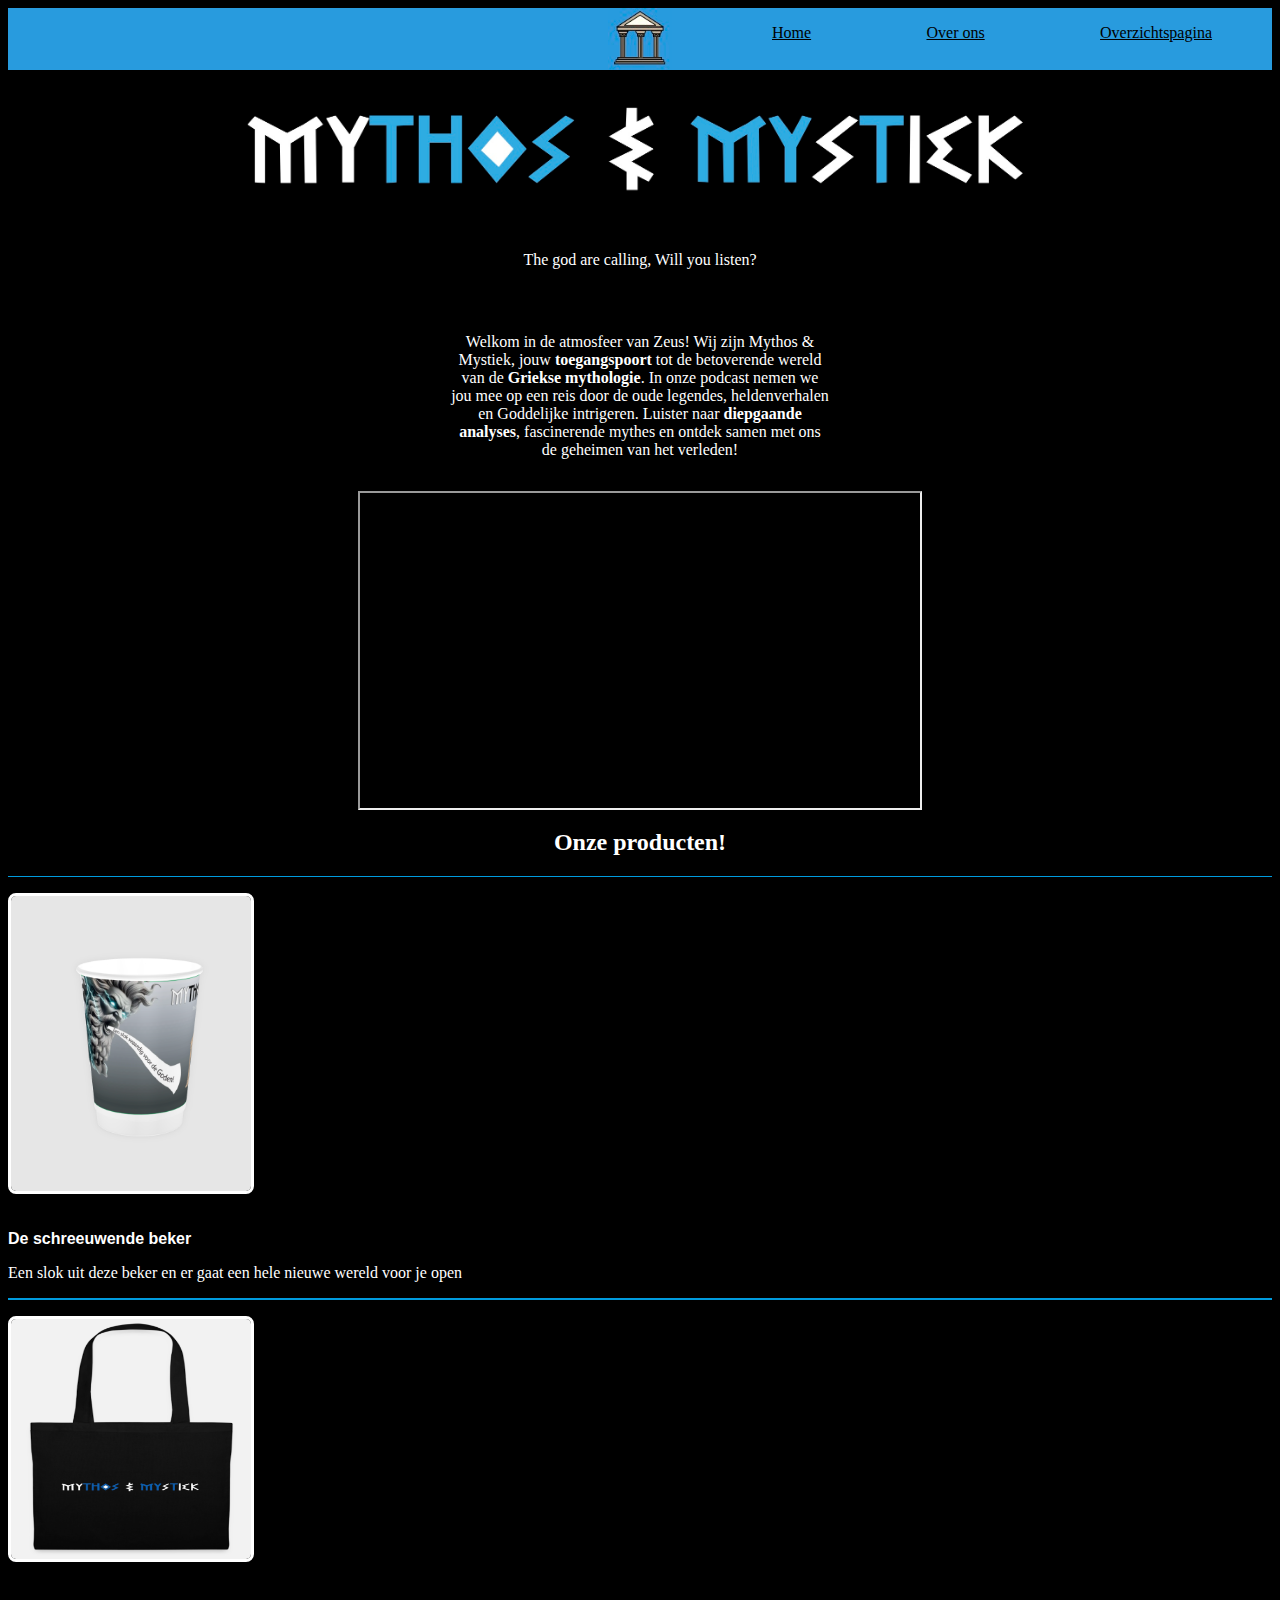
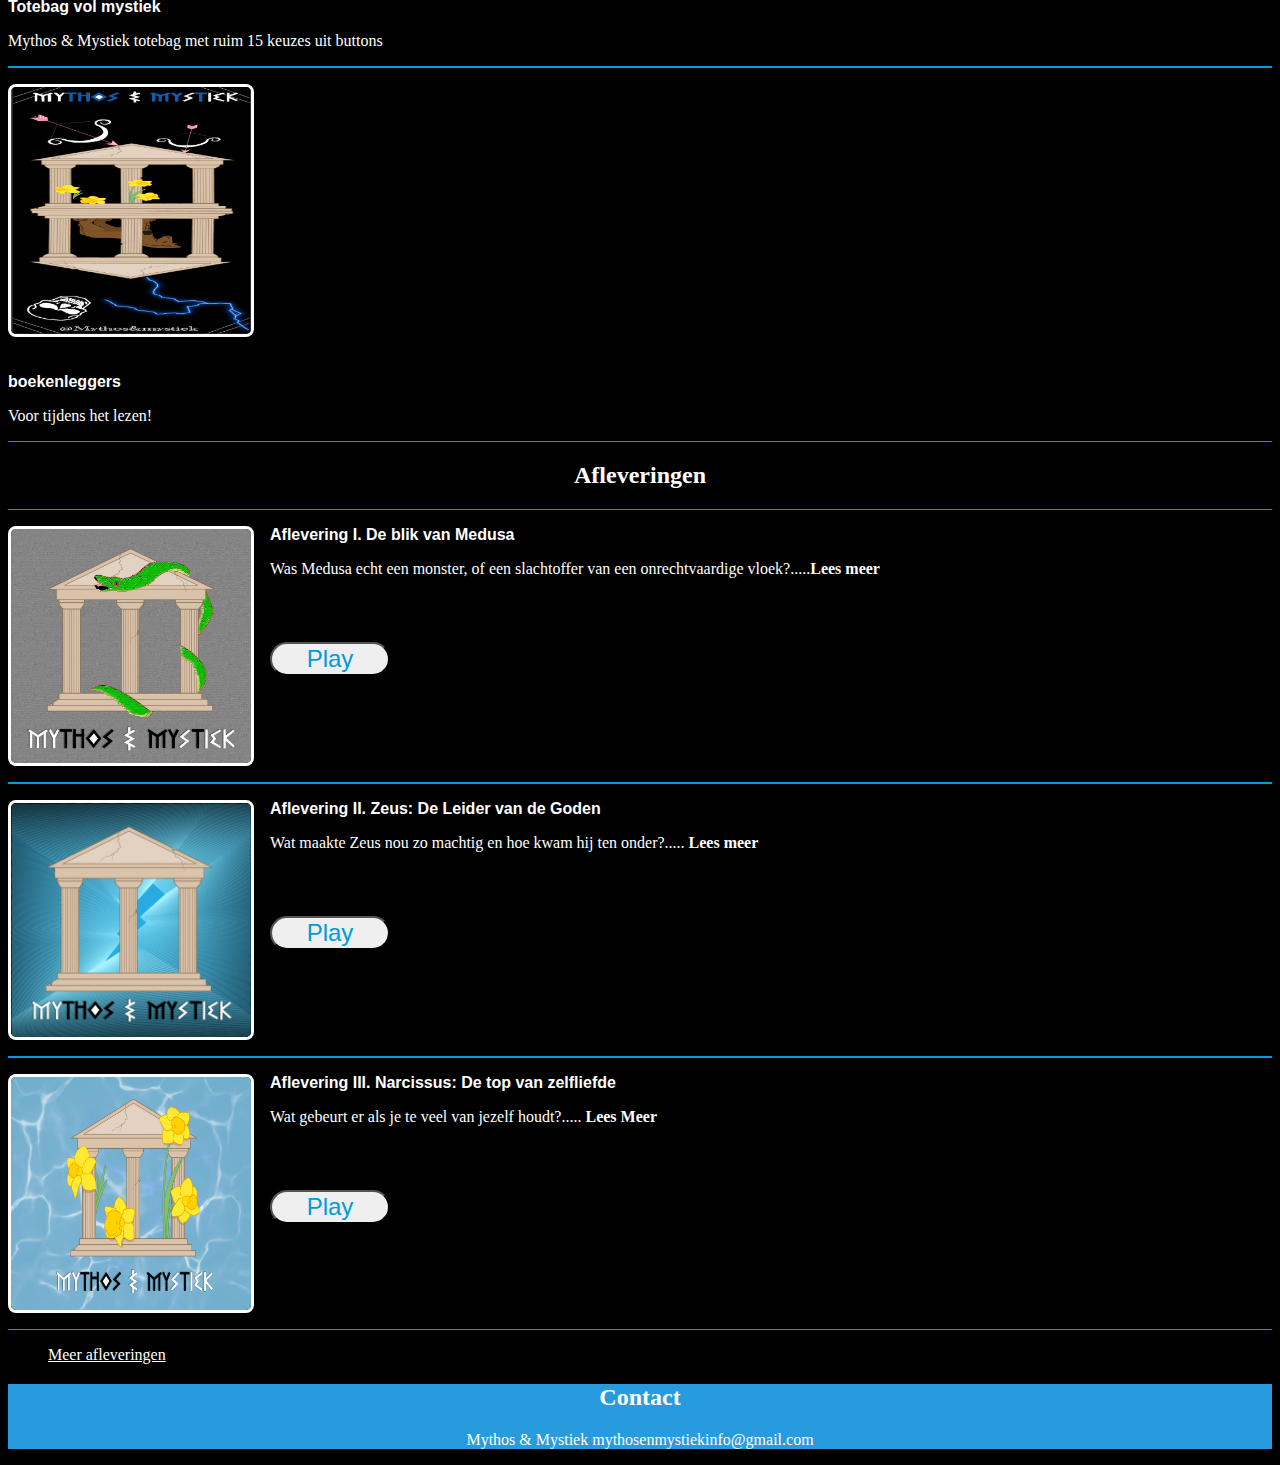
<file: index.html>
<!DOCTYPE html>
<html lang="nl">

<head>
    <title>Mythos & Mystiek</title>
    <meta charset="UTF-8">
    <meta name="viewport" content="width=device-width, initial-scale=1.0">
    <link rel="stylesheet" href="css/style.css">
</head>

<body class="bodyindex">
    <header>
        <div></div>
        <img src="images/transparent-lo-podcast.jpg" alt="logo">
        <nav>
            <ul>
                <li><a href="index.html">Home</a></li>
                <li><a href="overons.html">Over ons</a></li>
                <li><a href="overzichtspagina.html">Overzichtspagina</a></li>
            </ul>
        </nav>
    </header>

    <main>


        <section>
            <h1>Mythos & Mystiek
            </h1>
            <img src="images/titel-voor-podcast-2.jpg" alt="titel-podcast">

            <p>The god are calling, Will you listen?</p>

            <p>Welkom in de atmosfeer van Zeus! Wij zijn Mythos & Mystiek, jouw <strong>toegangspoort</strong> tot de
                betoverende wereld van de <strong>Griekse mythologie</strong>. In onze podcast nemen we jou mee op een
                reis door de oude
                legendes, heldenverhalen en Goddelijke intrigeren. Luister naar <strong>diepgaande analyses</strong>,
                fascinerende mythes en ontdek
                samen met ons de geheimen van het verleden!
            </p>
        </section>
        <iframe width="560" height="315"
            src="https://www.youtube.com/embed/GZFa2tNSUrg?si=86ayaNH5jGCsCLPk&amp;controls=0"
            title="YouTube video player"
            allow="accelerometer; autoplay; clipboard-write; encrypted-media; gyroscope; picture-in-picture; web-share"
            referrerpolicy="strict-origin-when-cross-origin" allowfullscreen></iframe>
        
            <h2> Onze producten!</h2>

            <article>
                <div>
                    <img src="images/beker.png" alt="beker">
                    <h3>De schreeuwende beker</h3>
                    <p>Een slok uit deze beker en er gaat een hele nieuwe wereld voor je open</p>
                   
                    
                </div>
            </article>
            
            <article>
                <div>
            <img src="images/totebag.png" alt="totebag">
            <h3>Totebag vol mystiek</h3>
            <p>Mythos & Mystiek totebag met ruim 15 keuzes uit buttons</p>
            </div
            ></article>
            
            <article>
                <div>
                    <img src="images/boekenlegger.png" alt="boekenlegger">
                    <h3>boekenleggers</h3>
                    <p>Voor tijdens het lezen!</p>
                </div>
            </article>
            <h2>
            Afleveringen
        </h2>



        <article>


            <img src="images/griekse-zuilen-podcast-2.jpg" alt="thumbnail-afl1">

            <div>

                <h3>
                    Aflevering I. De blik van Medusa
                </h3>
                <p>
                    Was Medusa echt een monster, of een slachtoffer van een onrechtvaardige vloek?.....<b>Lees meer</b>
                </p>
                <button>
                    Play
                </button>
            </div>
        </article>



        <article>

            <img src="images/zeus-thumbnail.png" alt="thumbnails-afl2">

            <div>

                <h3>
                    Aflevering II. Zeus: De Leider van de Goden
                </h3>
                <p>Wat maakte Zeus nou zo machtig en hoe kwam hij ten onder?..... <b>Lees meer</b> </p>
                <button>
                    Play
                </button>
            </div>
        </article>



        <article>

            <img src="images/nariccus-thumbnail.png" alt="thumbnail-afl3">

            <div>

                <h3>
                    Aflevering III. Narcissus: De top van zelfliefde
                </h3>
                <p>Wat gebeurt er als je te veel van jezelf houdt?..... <b>Lees Meer</b></p>
                <button>
                    Play
                </button>
            </div>
        </article>


        <div>
            <nav>
                <ul>
                    <li><a href="overzichtspagina.html">Meer afleveringen</a></li>
                </ul>
            </nav>

        </div>
    
    </main>


    <footer>
        <h2>
            <b>Contact</b>
        </h2>

        <p>
            Mythos & Mystiek
            mythosenmystiekinfo@gmail.com
        </p>

    </footer>
</body>

</html>
</file>
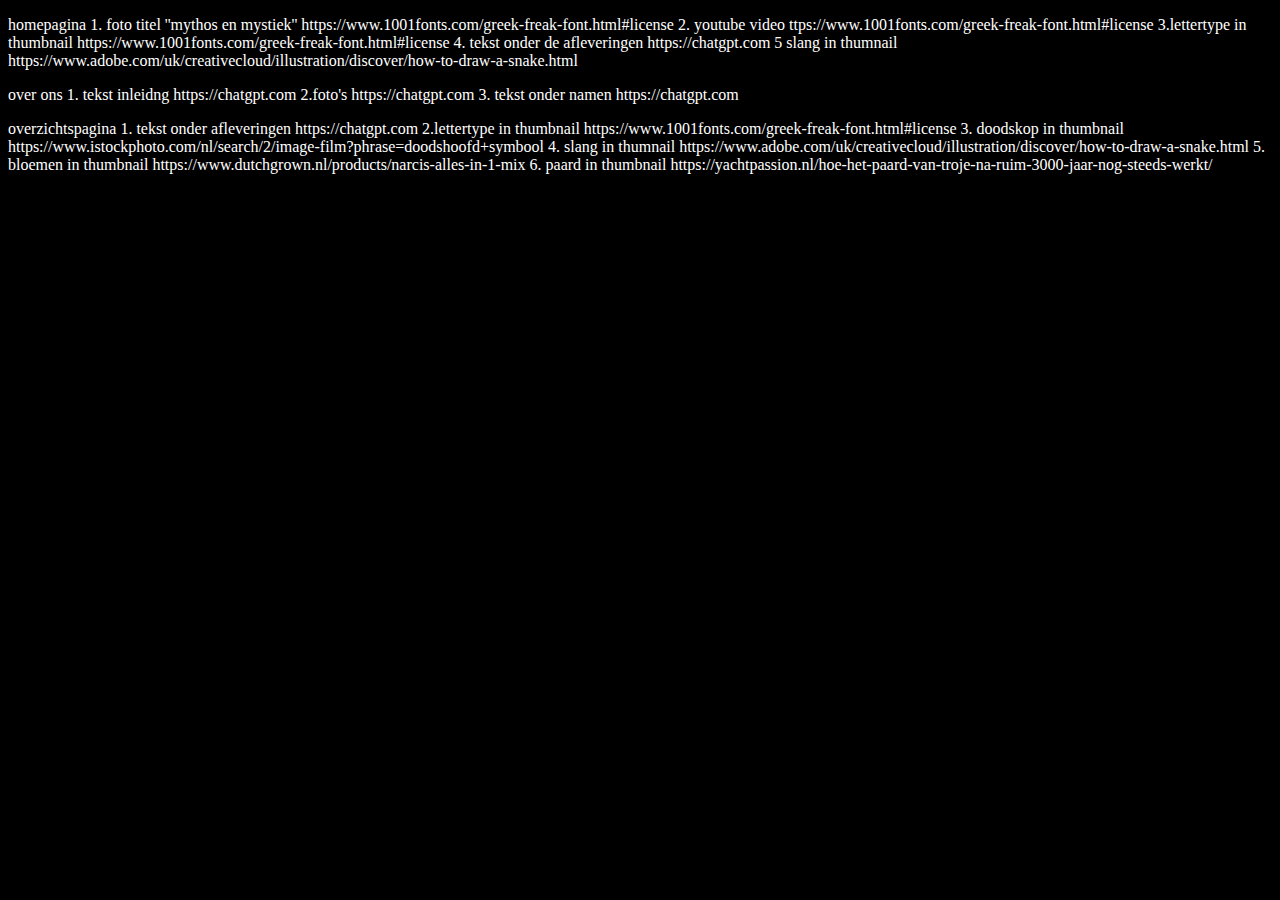
<file: bronnen.html>
<!DOCTYPE html>
<html lang="en">

<head>
    <meta charset="UTF-8">
    <meta name="viewport" content="width=device-width, initial-scale=1.0">
    <title>bronnen</title>
    <link rel="stylesheet" href="css/style.css">
</head>

<body>
    <p>
        homepagina
        1. foto titel ''mythos en mystiek'' https://www.1001fonts.com/greek-freak-font.html#license
        2. youtube video ttps://www.1001fonts.com/greek-freak-font.html#license
        3.lettertype in thumbnail https://www.1001fonts.com/greek-freak-font.html#license
        4. tekst onder de afleveringen https://chatgpt.com
        5 slang in thumnail https://www.adobe.com/uk/creativecloud/illustration/discover/how-to-draw-a-snake.html
    </p>
    <p>
        over ons
        1. tekst inleidng https://chatgpt.com
        2.foto's https://chatgpt.com
        3. tekst onder namen https://chatgpt.com
    </p>
    <p>
        overzichtspagina
        1. tekst onder afleveringen https://chatgpt.com
        2.lettertype in thumbnail https://www.1001fonts.com/greek-freak-font.html#license
        3. doodskop in thumbnail https://www.istockphoto.com/nl/search/2/image-film?phrase=doodshoofd+symbool
        4. slang in thumnail https://www.adobe.com/uk/creativecloud/illustration/discover/how-to-draw-a-snake.html
        5. bloemen in thumbnail https://www.dutchgrown.nl/products/narcis-alles-in-1-mix
        6. paard in thumbnail https://yachtpassion.nl/hoe-het-paard-van-troje-na-ruim-3000-jaar-nog-steeds-werkt/
    </p>
</body>

</html>
</file>
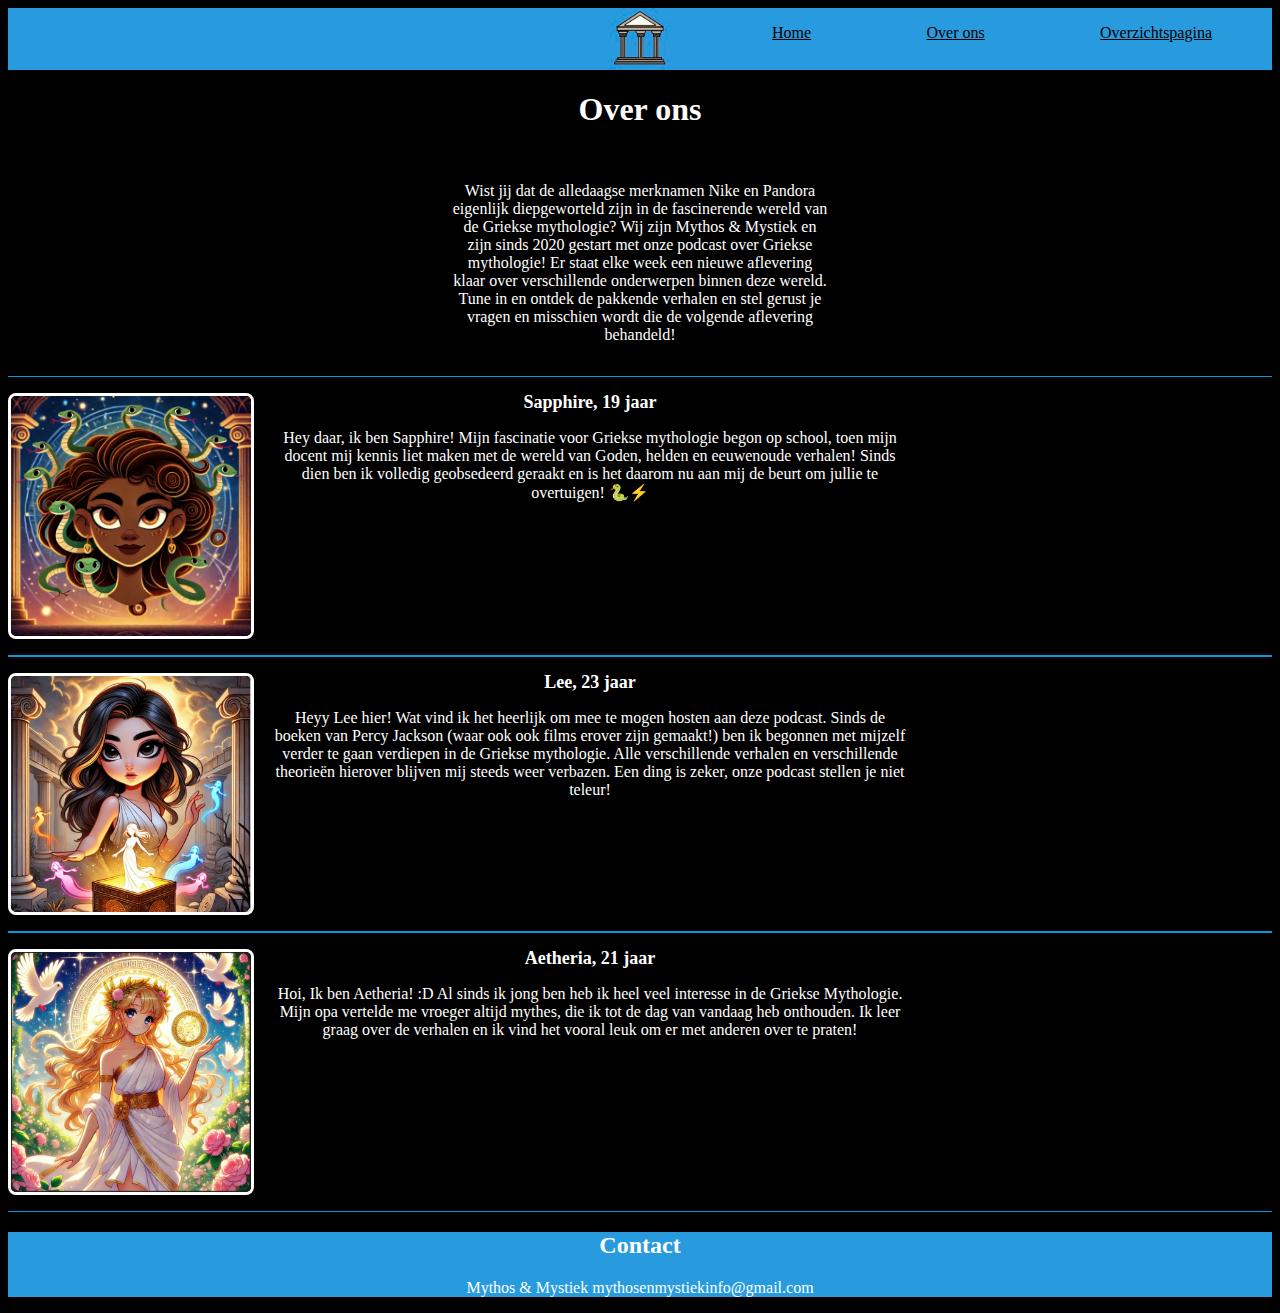
<file: overons.html>
<!DOCTYPE html>
<html lang="nl">

<head>
  <meta charset="UTF-8">
  <meta name="viewport" content="width=device-width, initial-scale=1.0">
  <title>Mythos & Mystiek</title>
  <link rel="stylesheet" href="css/style.css">
</head>

<body class="overons">

  <header>
    <div></div>
    <img src="images/transparent-lo-podcast.jpg" alt="logo">
    <nav>
      <ul>
        <li><a href="index.html">Home</a></li>
        <li><a href="overons.html">Over ons</a></li>
        <li><a href="overzichtspagina.html">Overzichtspagina</a></li>
      </ul>
    </nav>
  </header>

  <main>
    <section>
      <h1>
        Over ons
      </h1>

      <p>
        Wist jij dat de alledaagse merknamen Nike en Pandora eigenlijk diepgeworteld zijn in de fascinerende wereld van
        de Griekse mythologie? Wij zijn Mythos & Mystiek en zijn sinds 2020 gestart met onze podcast over Griekse
        mythologie! Er staat elke week een nieuwe aflevering klaar over verschillende onderwerpen binnen deze
        wereld. Tune in en ontdek de pakkende verhalen en stel gerust je vragen en misschien wordt die de volgende
        aflevering behandeld!
      </p>
    </section>

    <article>
      <img src="images/ai-foto.jpg" alt="foto-gloria">
      <div>
        <h2>
          Sapphire, 19 jaar
        </h2>
        <p>Hey daar, ik ben Sapphire! Mijn fascinatie voor Griekse mythologie begon op school, toen mijn docent mij
          kennis liet maken met de wereld van Goden, helden en eeuwenoude verhalen! Sinds dien ben ik volledig
          geobsedeerd geraakt en is het daarom nu aan mij de beurt om jullie te overtuigen! 🐍⚡️
        </p>
      </div>
    </article>

    <article>
      <img src="images/ai-omra.jpg" alt="foto-omra">
      <div>
        <h2>Lee, 23 jaar

        </h2>
        <p>Heyy Lee hier! Wat vind ik het heerlijk om mee te mogen hosten aan deze podcast. Sinds de boeken van Percy
          Jackson (waar ook ook films erover zijn gemaakt!) ben ik begonnen met mijzelf verder te gaan verdiepen in de
          Griekse mythologie. Alle verschillende verhalen en verschillende theorieën hierover blijven mij steeds weer
          verbazen. Een ding is zeker, onze podcast stellen je niet teleur!
        </p>
      </div>
    </article>

    <article>
      <img src="images/ai-eva.png" alt="foto-eva">
      <div>
        <h2>
          Aetheria, 21 jaar
        </h2>
        <p>Hoi, Ik ben Aetheria! :D Al sinds ik jong ben heb ik heel veel interesse in de Griekse Mythologie. Mijn opa
          vertelde me vroeger altijd mythes, die ik tot de dag van vandaag heb onthouden. Ik leer graag over de verhalen
          en ik vind het vooral leuk om er met anderen over te praten!</p>
      </div>
    </article>

  </main>

  <footer>
    <h2>
      <b>Contact</b>
    </h2>

    <p>
      Mythos & Mystiek
      mythosenmystiekinfo@gmail.com
    </p>

  </footer>
</body>

</html>
</file>
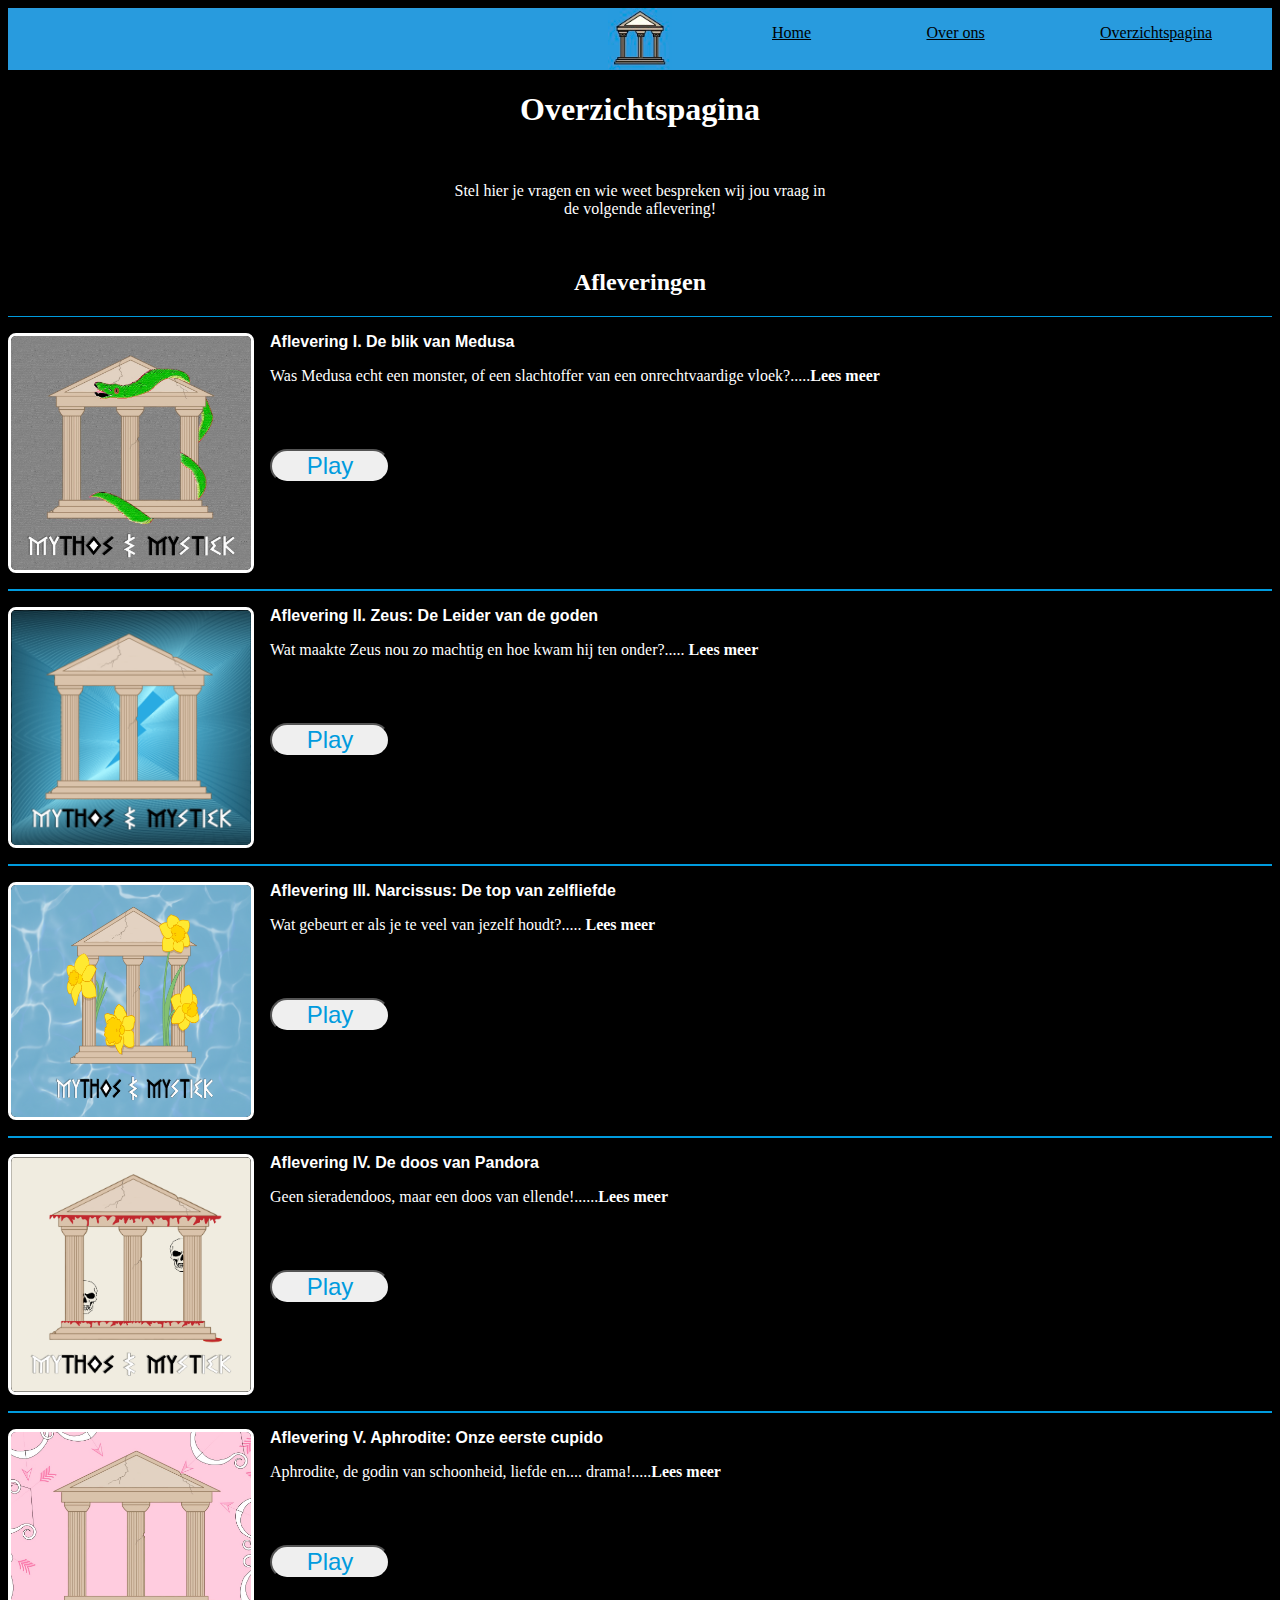
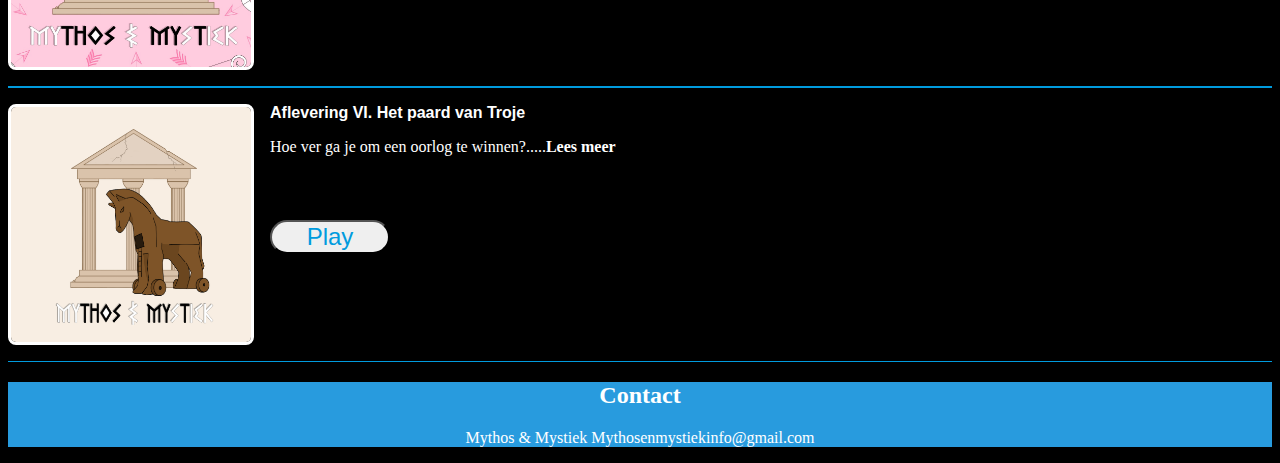
<file: overzichtspagina.html>
<!DOCTYPE html>
<html lang="nl">

<head>
    <meta charset="UTF-8">
    <meta name="viewport" content="width=device-width, initial-scale=1.0">
    <title>Mythos & Mystiek</title>
    <link rel="stylesheet" href="css/style.css">
</head>

<body>
    <header>
        <div></div>
        <img src="images/transparent-lo-podcast.jpg" alt="logo">
        <nav>
            <ul>
                <li><a href="index.html">Home</a></li>
                <li><a href="overons.html">Over ons</a></li>
                <li><a href="overzichtspagina.html">Overzichtspagina</a></li>
            </ul>
        </nav>
    </header>

    <main>

        <section>
            <h1>
                Overzichtspagina
            </h1>

            <p>
                Stel hier je vragen en wie weet bespreken wij jou vraag in de volgende aflevering!
            </p>
        </section>
        <h2>Afleveringen</h2>

        <article>

            <img src="images/griekse-zuilen-podcast-2.jpg" alt="thumbnail-afl1">

            <div>
                <h3>
                    Aflevering I. De blik van Medusa
                </h3>
                <p>
                    Was Medusa echt een monster, of een slachtoffer van een onrechtvaardige vloek?.....<b>Lees
                        meer</b>
                </p>
                <button>
                    Play
                </button>
            </div>
        </article>



        <article>

            <img src="images/zeus-thumbnail.png" alt="thumbnails-afl2">

            <div>
                <h3>
                    Aflevering II. Zeus: De Leider van de goden
                </h3>
                <p> Wat maakte Zeus nou zo machtig en hoe kwam hij ten onder?..... <b> Lees meer</b> </p>
                <button>
                    Play
                </button>
            </div>
        </article>



        <article>

            <img src="images/nariccus-thumbnail.png" alt="thumbnail-afl3">

            <div>

                <h3>
                    Aflevering III. Narcissus: De top van zelfliefde
                </h3>
                <p>Wat gebeurt er als je te veel van jezelf houdt?..... <b>Lees meer</b></p>
                <button>
                    Play
                </button>
            </div>
        </article>


        <article>

            <img src="images/pandora-thumbnail.png" alt="thumbnail-afl4">

            <div>
                <h3>
                    Aflevering IV. De doos van Pandora
                </h3>
                <p>
                    Geen sieradendoos, maar een doos van ellende!......<b>Lees meer</b>
                </p>
                <button>
                    Play
                </button>
            </div>
        </article>



        <article>

            <img src="images/thumbnail-pink.jpg" alt="thumbnail-afl5">

            <div>
                <h3>
                    Aflevering V. Aphrodite: Onze eerste cupido
                </h3>
                <p>Aphrodite, de godin van schoonheid, liefde en.... drama!.....<b>Lees meer</b></p>
                <button>
                    Play
                </button>
            </div>
        </article>



        <article>

            <img src="images/trojaanse-paard-thumbnail.png" alt="thumbnails-afl6">

            <div>

                <h3>
                    Aflevering VI. Het paard van Troje
                </h3>
                <p>
                    Hoe ver ga je om een oorlog te winnen?.....<b>Lees meer</b>
                </p>
                <button>
                    Play
                </button>
            </div>
        </article>
    </main>
    <footer>
        <h2>
            <b>Contact</b>
        </h2>

        <p>
            Mythos & Mystiek
            Mythosenmystiekinfo@gmail.com
        </p>

    </footer>
</body>

</html>
</file>
<file: css/style.css>
/* achtergrondkleur hele pagina */
body {
    background-color: rgb(0, 0, 0);
}

/* navigatie header */
nav a {
    color: black;
    transition: none
}

/* header */
a::after {
    color: black;
}

a:hover {
    color: rgb(255, 255, 255);
}

a:active {
    color: rgb(0, 0, 0);
}

header {
    display: flex;
    justify-content: space-evenly;
    background-color: rgb(40, 155, 222);
}

header nav,
header div {
    width: 30em;
}

header img {
    width: 4em;

}

ul {
    display: flex;
}

ul,
li {
    justify-content: space-between;
    list-style-type: none;
    font-style: inherit;
    color: #000;
}

/* einde header */


/* alle p worden wit */
p {
    color: white;

}

/* subtitel alle pagina'a */
h2 {
    color: white;
    text-align: center;
}


/* home main opmaak */
/* mythos en mystiek img */
section img {
    width: 50em;
    display: block;
    margin: 0% auto;
    animation-name: fadein;
    animation-duration: 4s;
}

/* voor screenreaders  */
.bodyindex section h1 {
    clip: rect(0 0 0 0);
    clip-path: inset(50%);
    height: 1px;
    overflow: hidden;
    position: absolute;
    white-space: nowrap;
    width: 1px;
}

/* aflevering opmaak */

/* namen afleveringen */
h3 {
    color: white;
    font-family: 'Segoe UI', Tahoma, Geneva, Verdana, sans-serif;
    font-size: medium;

}

/* alle buttons van de afleveringen */
div button {
    color: rgb(0, 155, 222);
    border-radius: 70em;
    font-size: x-large;
    margin-top: 2em;
    width: 5em;
    animation-name: fadein;
    animation-duration: 4s;
}

/* lijnen tussen de afleveringen */
article {
    display: flex;
    border-bottom: solid rgb(0, 155, 222) 1px;
    border-top: solid rgb(0, 155, 222) 1px;
}

/* alle img in main */
img {
    width: 15em;
}

/* tekst onnder elkaar */
div {
    flex-direction: column;
}

iframe {
    display: block;
    margin: 0% auto;
}

/* homepage, overons en overzichtpagina tekst inleidng*/
section p {
    text-align: center;
    width: 30%;
    margin: 0% auto;
    padding-top: 2em;
    padding-bottom: 2em;
}

section {
    flex-direction: column;
}

/* meer afleveringen link */
div a {
    color: white;
}


/* over ons bodytekst */
.overons article p {
    text-align: center;
    width: 40em;
}

/* titel overzichtspagina */
main h1 {
    color: white;
    text-align: center;
}

/* inleidng home page */

/* namen en leeftijd overons */
article h2 {
    font-size: large
}

/* buttons en titeel podcast animatie */
@keyframes fadein {
    0% {
        opacity: 0.1;
    }

    40% {
        opacity: 0.8;
    }

    100% {
        opacity: 1;
    }
}

/* alle thumbnails en ai foto's */
article img {
    border: solid white;
    border-radius: 0.5em;
    margin-top: 1em;
    margin-right: 1em;
    margin-bottom: 1em;
}

/* footer opmaak */
footer {
    background-color: rgb(40, 155, 222);
}

footer p {
    justify-content: flex-end;
    text-align: center;
}
</file>
